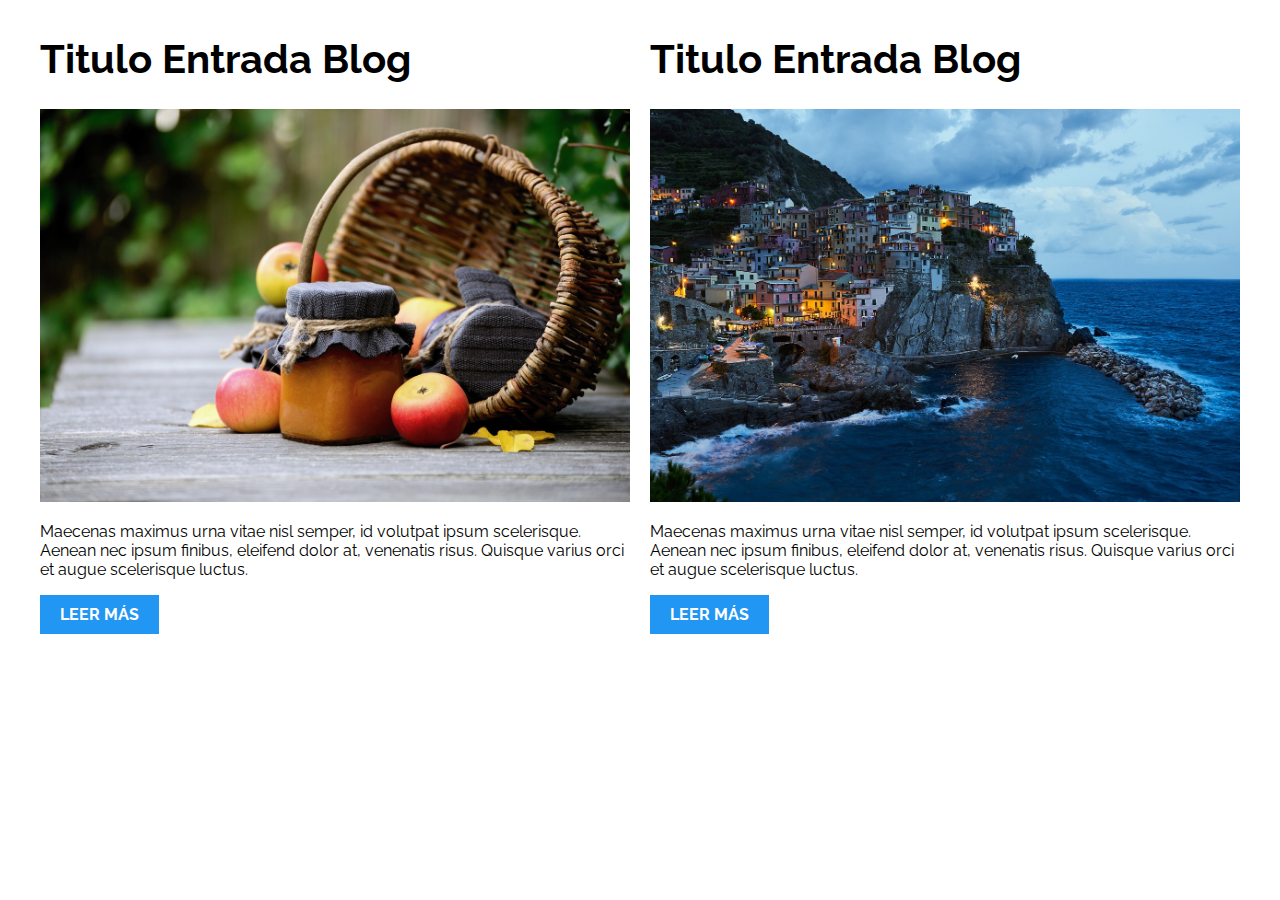
<file: PatronesRWD/01-2columnas_iguales_css_grid/index.html>
<!DOCTYPE html>
<html>

<head>
    <meta charset="utf-8">
    <title>Patrones Responsive Web Design - 2 Columnas</title>
    <link rel="stylesheet" href="https://necolas.github.io/normalize.css/8.0.1/normalize.css">
    <link href="https://fonts.googleapis.com/css?family=Raleway:400,700,900" rel="stylesheet">
    <link rel="stylesheet" href="css/styles.css">
    <meta name="viewport" content="width=device-width, initial-scale=1">
</head>

<body>

    <div class="contenedor dos-columnas"> 
        <article class="entrada-blog">
            <h1>Titulo Entrada Blog</h1>
            <img src="img/imagen1.jpg">
            <p>Maecenas maximus urna vitae nisl semper, id volutpat ipsum scelerisque. Aenean nec ipsum finibus, eleifend dolor at, venenatis risus. Quisque varius orci et augue scelerisque luctus.</p>
            <a href="#">Leer más</a>
        </article>
        <article class="entrada-blog">
            <h1>Titulo Entrada Blog</h1>
            <img src="img/imagen2.jpg">
            <p>Maecenas maximus urna vitae nisl semper, id volutpat ipsum scelerisque. Aenean nec ipsum finibus, eleifend dolor at, venenatis risus. Quisque varius orci et augue scelerisque luctus.</p>
            <a href="#">Leer más</a>
        </article>
    </div>

</body>

</html>
</file>
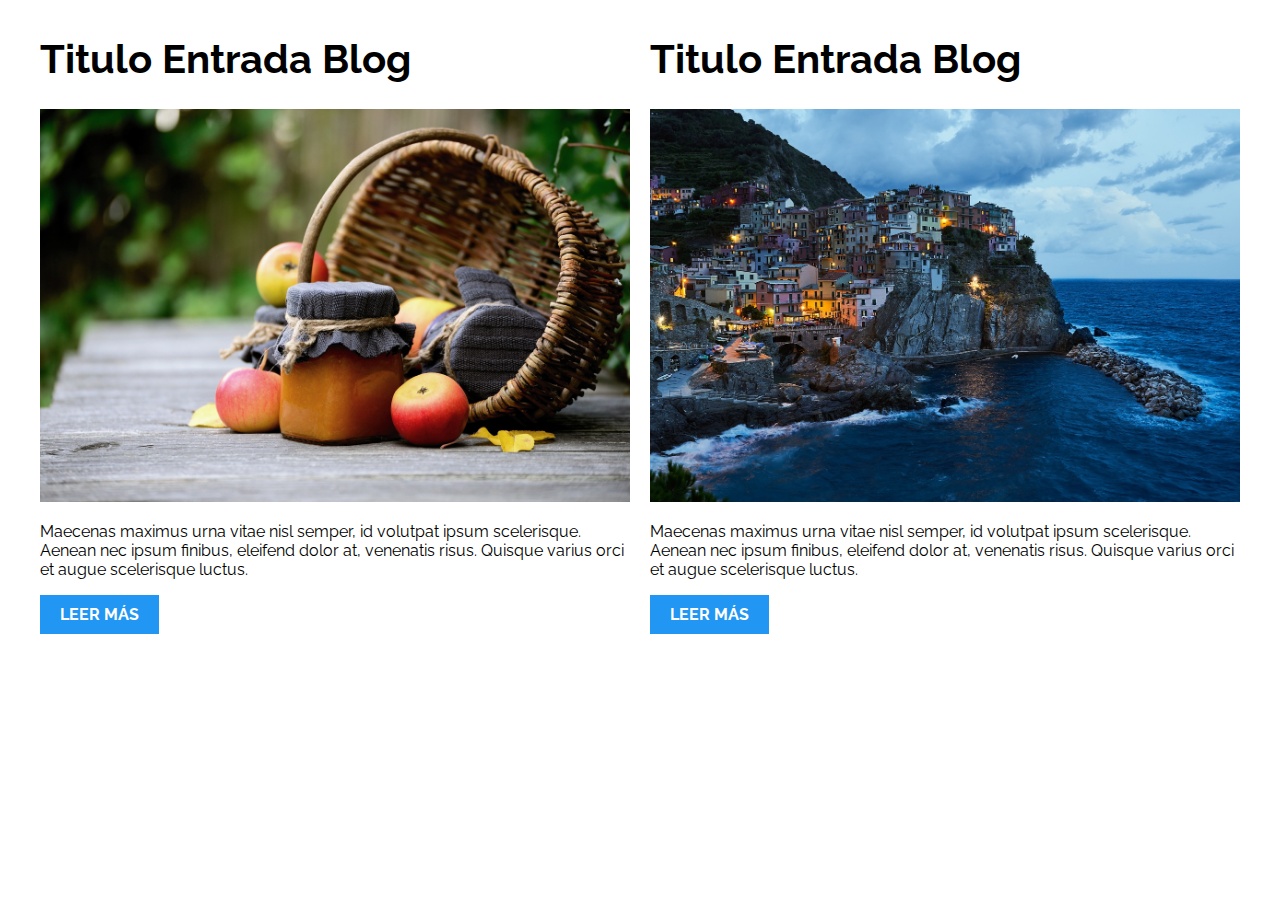
<file: PatronesRWD/02-2columnas_iguales_flexbox/index.html>
<!DOCTYPE html>
<html>

<head>
    <meta charset="utf-8">
    <title>Patrones Responsive Web Design - 2 Columnas</title>
    <link rel="stylesheet" href="https://necolas.github.io/normalize.css/8.0.1/normalize.css">
    <link href="https://fonts.googleapis.com/css?family=Raleway:400,700,900" rel="stylesheet">
    <link rel="stylesheet" href="css/styles.css">
    <meta name="viewport" content="width=device-width, initial-scale=1">
</head>

<body>
    <div class="contenedor dos-columnas">
        <article class="entrada-blog">
            <h1>Titulo Entrada Blog</h1>
            <img src="img/imagen1.jpg">
            <p>Maecenas maximus urna vitae nisl semper, id volutpat ipsum scelerisque. Aenean nec ipsum finibus, eleifend dolor at, venenatis risus. Quisque varius orci et augue scelerisque luctus.</p>
            <a href="#">Leer más</a>
        </article>
        <article class="entrada-blog">
            <h1>Titulo Entrada Blog</h1>
            <img src="img/imagen2.jpg">
            <p>Maecenas maximus urna vitae nisl semper, id volutpat ipsum scelerisque. Aenean nec ipsum finibus, eleifend dolor at, venenatis risus. Quisque varius orci et augue scelerisque luctus.</p>
            <a href="#">Leer más</a>
        </article>
    </div>

</body>

</html>
</file>
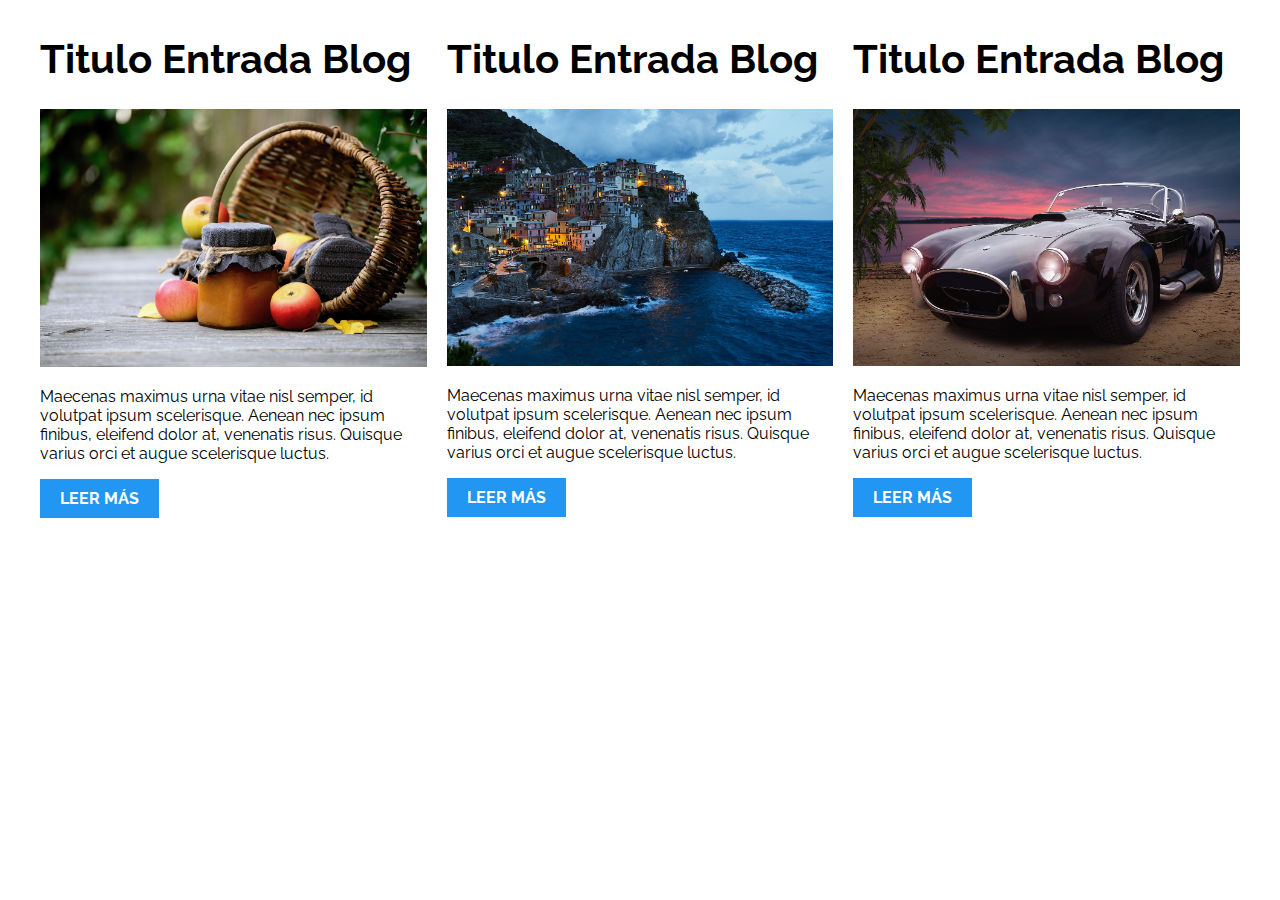
<file: PatronesRWD/03-3columnas_iguales_css_grid/index.html>
<!DOCTYPE html>
<html>

<head>
    <meta charset="utf-8">
    <title>Patrones Responsive Web Design - 3 Columnas Iguales</title>
    <link rel="stylesheet" href="https://necolas.github.io/normalize.css/8.0.1/normalize.css">
    <link href="https://fonts.googleapis.com/css?family=Raleway:400,700,900" rel="stylesheet">
    <link rel="stylesheet" href="css/styles.css">
    <meta name="viewport" content="width=device-width, initial-scale=1">
</head>

<body>

    <div class="contenedor tres-columnas">
        <article class="entrada-blog">
            <h1>Titulo Entrada Blog</h1>
            <img src="img/imagen1.jpg">
            <p>Maecenas maximus urna vitae nisl semper, id volutpat ipsum scelerisque. Aenean nec ipsum finibus, eleifend dolor at, venenatis risus. Quisque varius orci et augue scelerisque luctus.</p>
            <a href="#">Leer más</a>
        </article>

        <article class="entrada-blog">
            <h1>Titulo Entrada Blog</h1>
            <img src="img/imagen2.jpg">

            <p>Maecenas maximus urna vitae nisl semper, id volutpat ipsum scelerisque. Aenean nec ipsum finibus, eleifend dolor at, venenatis risus. Quisque varius orci et augue scelerisque luctus.</p>
            <a href="#">Leer más</a>
        </article>

        <article class="entrada-blog">
            <h1>Titulo Entrada Blog</h1>
            <img src="img/imagen3.jpg">

            <p>Maecenas maximus urna vitae nisl semper, id volutpat ipsum scelerisque. Aenean nec ipsum finibus, eleifend dolor at, venenatis risus. Quisque varius orci et augue scelerisque luctus.</p>
            <a href="#">Leer más</a>
        </article>
    </div>

</body>

</html>
</file>
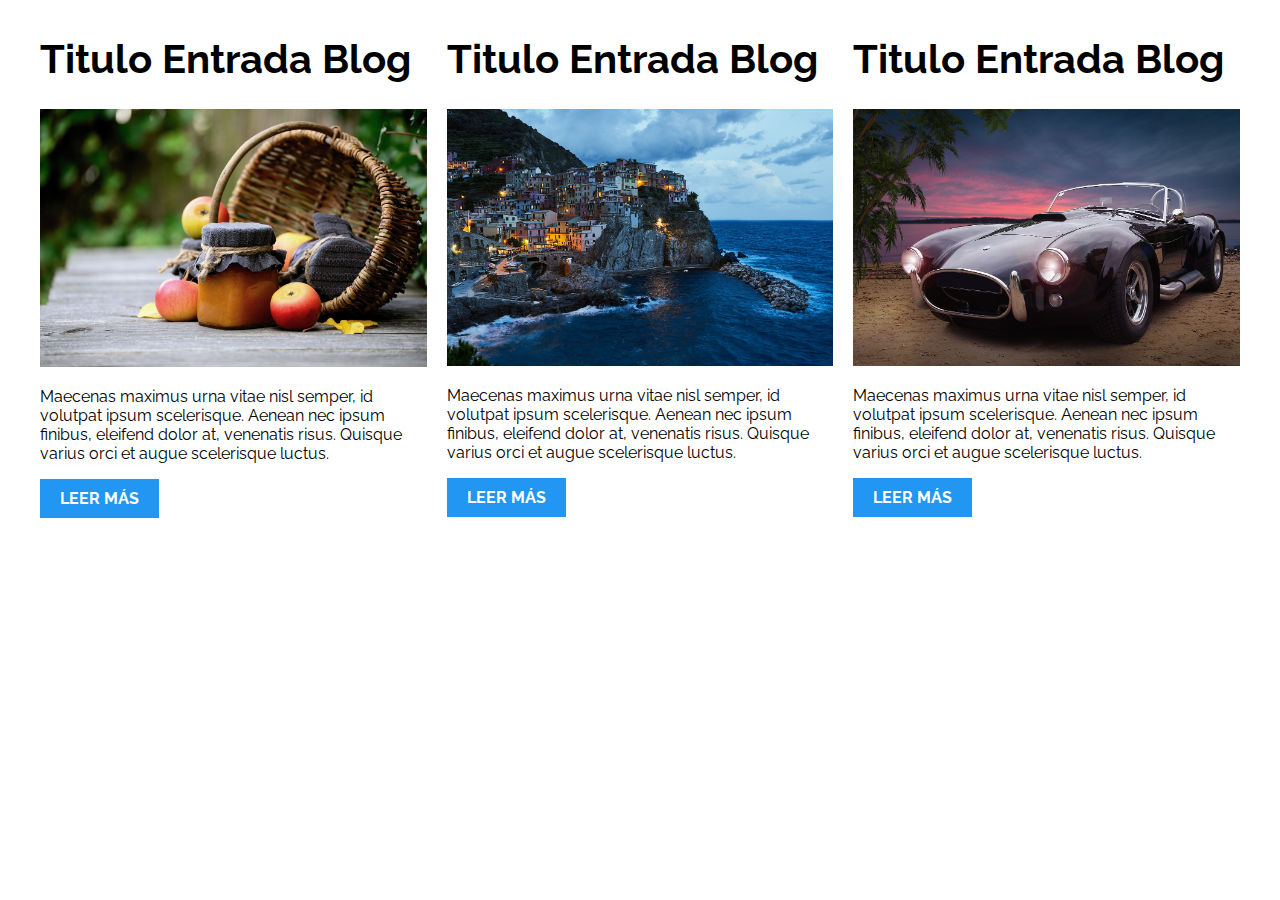
<file: PatronesRWD/04-3columnas_iguales_flexbox/index.html>
<!DOCTYPE html>
<html>

<head>
    <meta charset="utf-8">
    <title>Patrones Responsive Web Design - 3 Columnas Iguales</title>
    <link rel="stylesheet" href="https://necolas.github.io/normalize.css/8.0.1/normalize.css">
    <link href="https://fonts.googleapis.com/css?family=Raleway:400,700,900" rel="stylesheet">
    <link rel="stylesheet" href="css/styles.css">
    <meta name="viewport" content="width=device-width, initial-scale=1">
</head>

<body>

    <div class="contenedor tres-columnas">
        <article class="entrada-blog">
            <h1>Titulo Entrada Blog</h1>
            <img src="img/imagen1.jpg">
            <p>Maecenas maximus urna vitae nisl semper, id volutpat ipsum scelerisque. Aenean nec ipsum finibus, eleifend dolor at, venenatis risus. Quisque varius orci et augue scelerisque luctus.</p>
            <a href="#">Leer más</a>
        </article>

        <article class="entrada-blog">
            <h1>Titulo Entrada Blog</h1>
            <img src="img/imagen2.jpg">

            <p>Maecenas maximus urna vitae nisl semper, id volutpat ipsum scelerisque. Aenean nec ipsum finibus, eleifend dolor at, venenatis risus. Quisque varius orci et augue scelerisque luctus.</p>
            <a href="#">Leer más</a>
        </article>

        <article class="entrada-blog">
            <h1>Titulo Entrada Blog</h1>
            <img src="img/imagen3.jpg">

            <p>Maecenas maximus urna vitae nisl semper, id volutpat ipsum scelerisque. Aenean nec ipsum finibus, eleifend dolor at, venenatis risus. Quisque varius orci et augue scelerisque luctus.</p>
            <a href="#">Leer más</a>
        </article>
    </div>
</body>

</html>
</file>
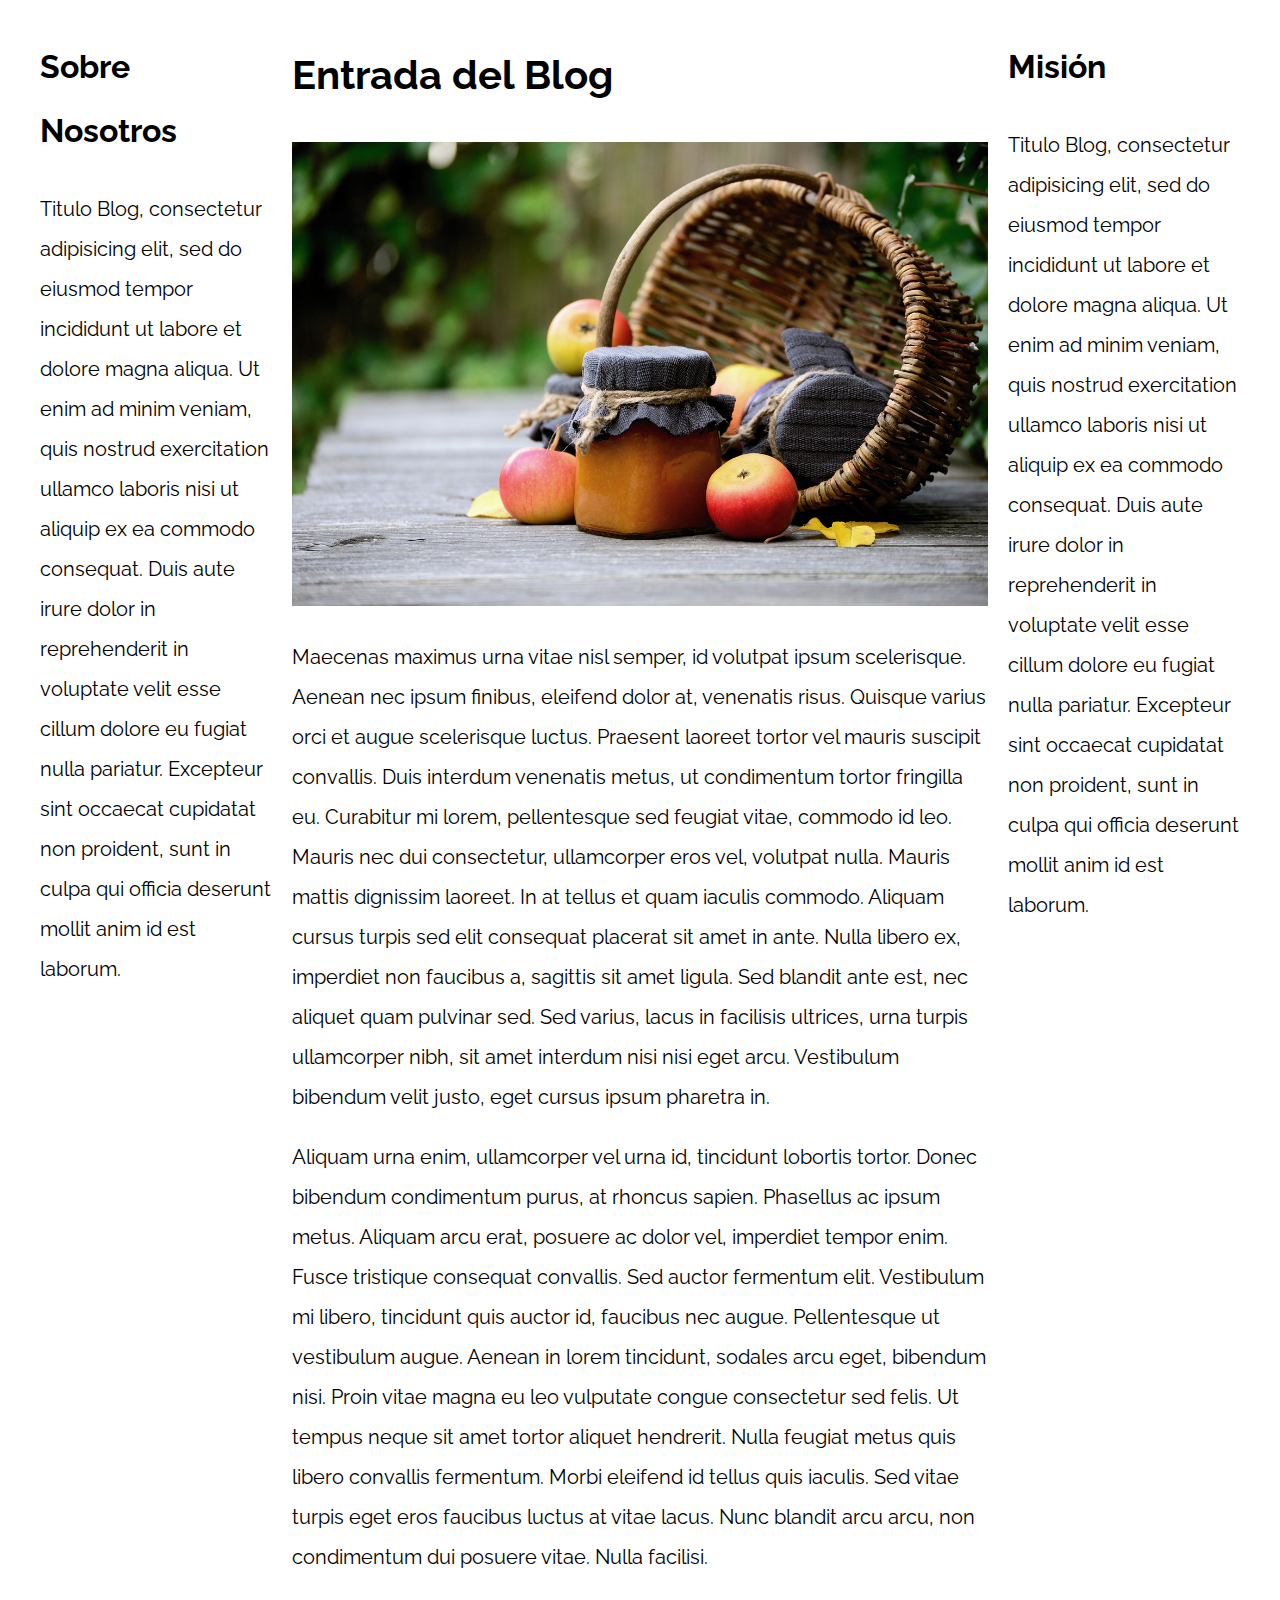
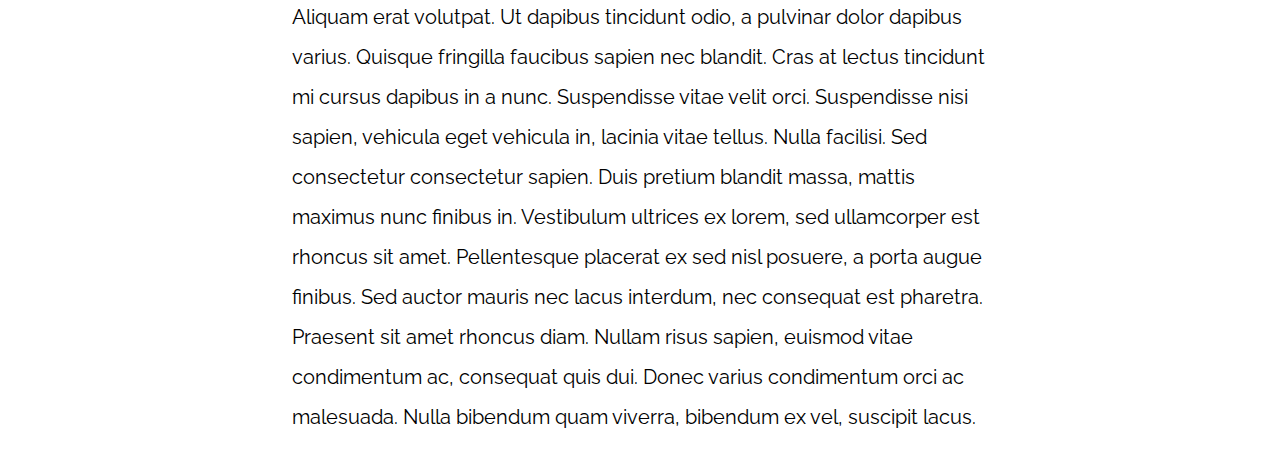
<file: PatronesRWD/05-3columnas_css_grid/index.html>
<!DOCTYPE html>
<html>

<head>
    <meta charset="utf-8">
    <title>Patrones Responsive Web Design</title>
    <link rel="stylesheet" href="https://necolas.github.io/normalize.css/8.0.1/normalize.css">
    <link href="https://fonts.googleapis.com/css?family=Raleway:400,700,900" rel="stylesheet">
    <link rel="stylesheet" href="css/styles.css">
    <meta name="viewport" content="width=device-width, initial-scale=1">
</head>

<body>

    <div class="contenedor contenedor-grid">
        <main class="contenido-principal">
            <article>
                <h1>Entrada del Blog</h1>
                <img src="img/imagen1.jpg">

                <p>Maecenas maximus urna vitae nisl semper, id volutpat ipsum scelerisque. Aenean nec ipsum finibus, eleifend dolor at, venenatis risus. Quisque varius orci et augue scelerisque luctus. Praesent laoreet tortor vel mauris suscipit convallis.
                    Duis interdum venenatis metus, ut condimentum tortor fringilla eu. Curabitur mi lorem, pellentesque sed feugiat vitae, commodo id leo. Mauris nec dui consectetur, ullamcorper eros vel, volutpat nulla. Mauris mattis dignissim laoreet.
                    In at tellus et quam iaculis commodo. Aliquam cursus turpis sed elit consequat placerat sit amet in ante. Nulla libero ex, imperdiet non faucibus a, sagittis sit amet ligula. Sed blandit ante est, nec aliquet quam pulvinar sed. Sed
                    varius, lacus in facilisis ultrices, urna turpis ullamcorper nibh, sit amet interdum nisi nisi eget arcu. Vestibulum bibendum velit justo, eget cursus ipsum pharetra in.</p>

                <p>Aliquam urna enim, ullamcorper vel urna id, tincidunt lobortis tortor. Donec bibendum condimentum purus, at rhoncus sapien. Phasellus ac ipsum metus. Aliquam arcu erat, posuere ac dolor vel, imperdiet tempor enim. Fusce tristique consequat
                    convallis. Sed auctor fermentum elit. Vestibulum mi libero, tincidunt quis auctor id, faucibus nec augue. Pellentesque ut vestibulum augue. Aenean in lorem tincidunt, sodales arcu eget, bibendum nisi. Proin vitae magna eu leo vulputate
                    congue consectetur sed felis. Ut tempus neque sit amet tortor aliquet hendrerit. Nulla feugiat metus quis libero convallis fermentum. Morbi eleifend id tellus quis iaculis. Sed vitae turpis eget eros faucibus luctus at vitae lacus.
                    Nunc blandit arcu arcu, non condimentum dui posuere vitae. Nulla facilisi.</p>

                <p>Aliquam erat volutpat. Ut dapibus tincidunt odio, a pulvinar dolor dapibus varius. Quisque fringilla faucibus sapien nec blandit. Cras at lectus tincidunt mi cursus dapibus in a nunc. Suspendisse vitae velit orci. Suspendisse nisi sapien,
                    vehicula eget vehicula in, lacinia vitae tellus. Nulla facilisi. Sed consectetur consectetur sapien. Duis pretium blandit massa, mattis maximus nunc finibus in. Vestibulum ultrices ex lorem, sed ullamcorper est rhoncus sit amet. Pellentesque
                    placerat ex sed nisl posuere, a porta augue finibus. Sed auctor mauris nec lacus interdum, nec consequat est pharetra. Praesent sit amet rhoncus diam. Nullam risus sapien, euismod vitae condimentum ac, consequat quis dui. Donec varius
                    condimentum orci ac malesuada. Nulla bibendum quam viverra, bibendum ex vel, suscipit lacus.</p>

            </article>
        </main>

        <aside class="sidebar-1">
            <h2>Sobre Nosotros</h2>
            <p>Titulo Blog, consectetur adipisicing elit, sed do eiusmod tempor incididunt ut labore et dolore magna aliqua. Ut enim ad minim veniam, quis nostrud exercitation ullamco laboris nisi ut aliquip ex ea commodo consequat. Duis aute irure dolor
                in reprehenderit in voluptate velit esse cillum dolore eu fugiat nulla pariatur. Excepteur sint occaecat cupidatat non proident, sunt in culpa qui officia deserunt mollit anim id est laborum.</p>
        </aside>
        <aside class="sidebar-2">
            <h2>Misión</h2>
            <p>Titulo Blog, consectetur adipisicing elit, sed do eiusmod tempor incididunt ut labore et dolore magna aliqua. Ut enim ad minim veniam, quis nostrud exercitation ullamco laboris nisi ut aliquip ex ea commodo consequat. Duis aute irure dolor
                in reprehenderit in voluptate velit esse cillum dolore eu fugiat nulla pariatur. Excepteur sint occaecat cupidatat non proident, sunt in culpa qui officia deserunt mollit anim id est laborum.</p>
        </aside>
    </div>

</body>

</html>
</file>
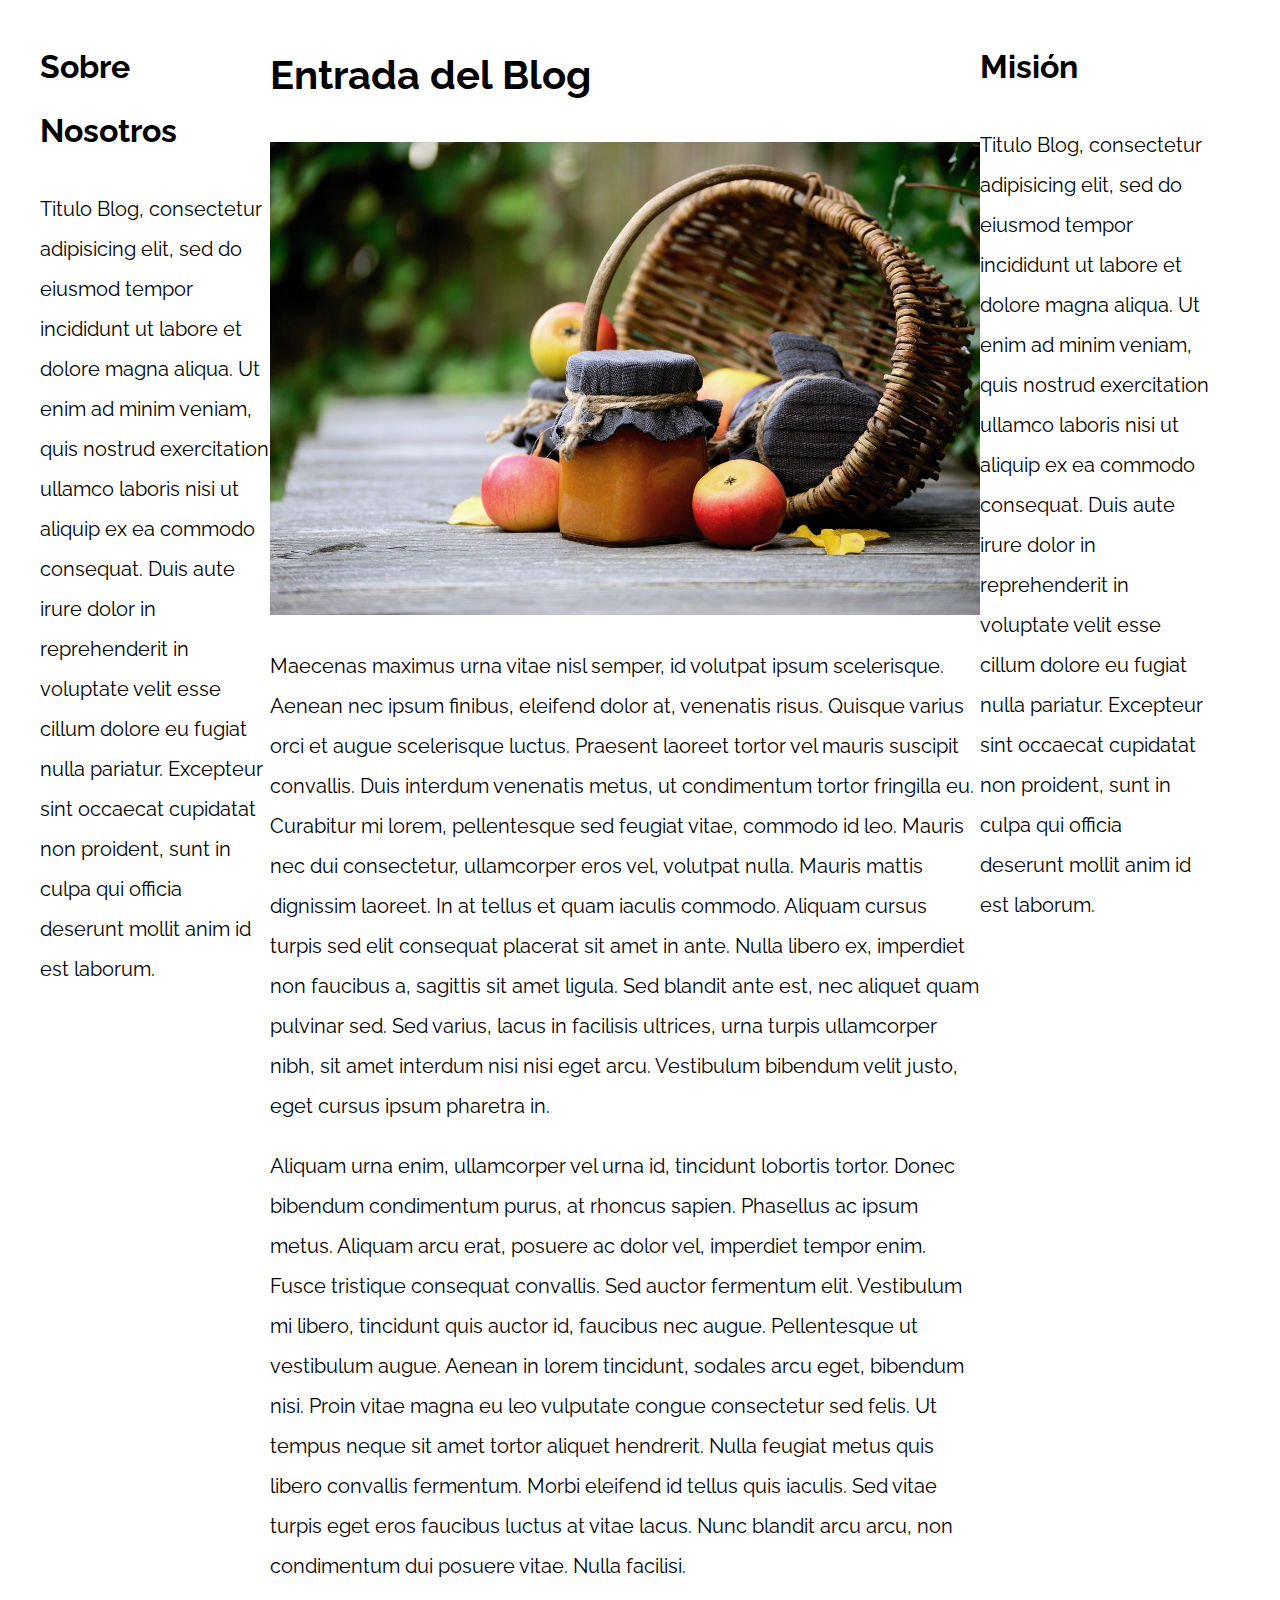
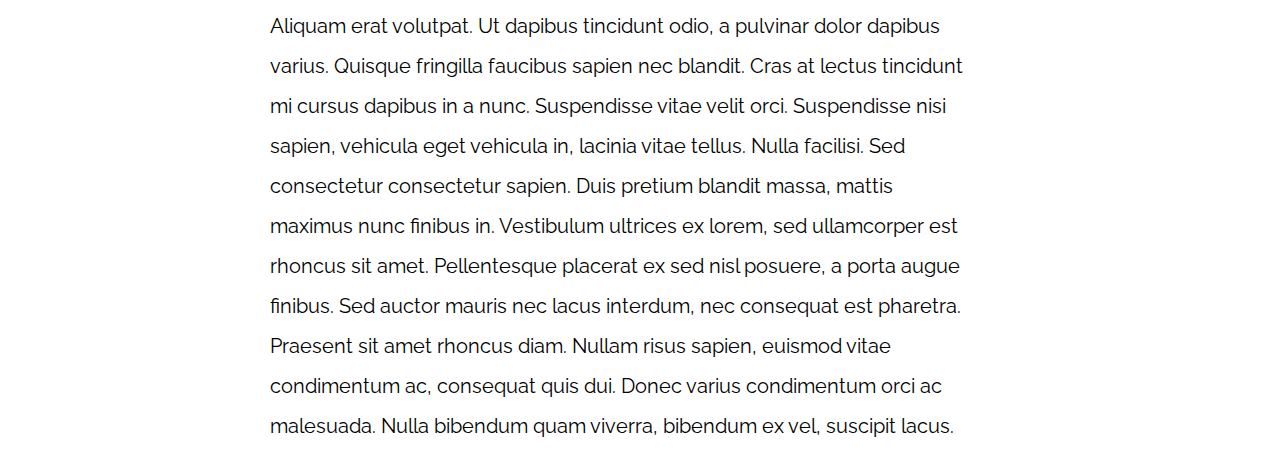
<file: PatronesRWD/06-3columnas_flexbox/index.html>
<!DOCTYPE html>
<html>

<head>
    <meta charset="utf-8">
    <title>Patrones Responsive Web Design</title>
    <link rel="stylesheet" href="https://necolas.github.io/normalize.css/8.0.1/normalize.css">
    <link href="https://fonts.googleapis.com/css?family=Raleway:400,700,900" rel="stylesheet">
    <link rel="stylesheet" href="css/styles.css">
    <meta name="viewport" content="width=device-width, initial-scale=1">
</head>

<body>

    <div class="contenedor contenedor-flex">
        <main class="contenido-principal">
            <article>
                <h1>Entrada del Blog</h1>
                <img src="img/imagen1.jpg">

                <p>Maecenas maximus urna vitae nisl semper, id volutpat ipsum scelerisque. Aenean nec ipsum finibus, eleifend dolor at, venenatis risus. Quisque varius orci et augue scelerisque luctus. Praesent laoreet tortor vel mauris suscipit convallis.
                    Duis interdum venenatis metus, ut condimentum tortor fringilla eu. Curabitur mi lorem, pellentesque sed feugiat vitae, commodo id leo. Mauris nec dui consectetur, ullamcorper eros vel, volutpat nulla. Mauris mattis dignissim laoreet.
                    In at tellus et quam iaculis commodo. Aliquam cursus turpis sed elit consequat placerat sit amet in ante. Nulla libero ex, imperdiet non faucibus a, sagittis sit amet ligula. Sed blandit ante est, nec aliquet quam pulvinar sed. Sed
                    varius, lacus in facilisis ultrices, urna turpis ullamcorper nibh, sit amet interdum nisi nisi eget arcu. Vestibulum bibendum velit justo, eget cursus ipsum pharetra in.</p>

                <p>Aliquam urna enim, ullamcorper vel urna id, tincidunt lobortis tortor. Donec bibendum condimentum purus, at rhoncus sapien. Phasellus ac ipsum metus. Aliquam arcu erat, posuere ac dolor vel, imperdiet tempor enim. Fusce tristique consequat
                    convallis. Sed auctor fermentum elit. Vestibulum mi libero, tincidunt quis auctor id, faucibus nec augue. Pellentesque ut vestibulum augue. Aenean in lorem tincidunt, sodales arcu eget, bibendum nisi. Proin vitae magna eu leo vulputate
                    congue consectetur sed felis. Ut tempus neque sit amet tortor aliquet hendrerit. Nulla feugiat metus quis libero convallis fermentum. Morbi eleifend id tellus quis iaculis. Sed vitae turpis eget eros faucibus luctus at vitae lacus.
                    Nunc blandit arcu arcu, non condimentum dui posuere vitae. Nulla facilisi.</p>

                <p>Aliquam erat volutpat. Ut dapibus tincidunt odio, a pulvinar dolor dapibus varius. Quisque fringilla faucibus sapien nec blandit. Cras at lectus tincidunt mi cursus dapibus in a nunc. Suspendisse vitae velit orci. Suspendisse nisi sapien,
                    vehicula eget vehicula in, lacinia vitae tellus. Nulla facilisi. Sed consectetur consectetur sapien. Duis pretium blandit massa, mattis maximus nunc finibus in. Vestibulum ultrices ex lorem, sed ullamcorper est rhoncus sit amet. Pellentesque
                    placerat ex sed nisl posuere, a porta augue finibus. Sed auctor mauris nec lacus interdum, nec consequat est pharetra. Praesent sit amet rhoncus diam. Nullam risus sapien, euismod vitae condimentum ac, consequat quis dui. Donec varius
                    condimentum orci ac malesuada. Nulla bibendum quam viverra, bibendum ex vel, suscipit lacus.</p>

            </article>
        </main>

        <aside class="sidebar-1 sidebar" >
            <h2>Sobre Nosotros</h2>
            <p>Titulo Blog, consectetur adipisicing elit, sed do eiusmod tempor incididunt ut labore et dolore magna aliqua. Ut enim ad minim veniam, quis nostrud exercitation ullamco laboris nisi ut aliquip ex ea commodo consequat. Duis aute irure dolor
                in reprehenderit in voluptate velit esse cillum dolore eu fugiat nulla pariatur. Excepteur sint occaecat cupidatat non proident, sunt in culpa qui officia deserunt mollit anim id est laborum.</p>
        </aside>
        <aside class="sidebar-2 sidebar" >
            <h2>Misión</h2>
            <p>Titulo Blog, consectetur adipisicing elit, sed do eiusmod tempor incididunt ut labore et dolore magna aliqua. Ut enim ad minim veniam, quis nostrud exercitation ullamco laboris nisi ut aliquip ex ea commodo consequat. Duis aute irure dolor
                in reprehenderit in voluptate velit esse cillum dolore eu fugiat nulla pariatur. Excepteur sint occaecat cupidatat non proident, sunt in culpa qui officia deserunt mollit anim id est laborum.</p>
        </aside>
    </div>

</body>

</html>
</file>
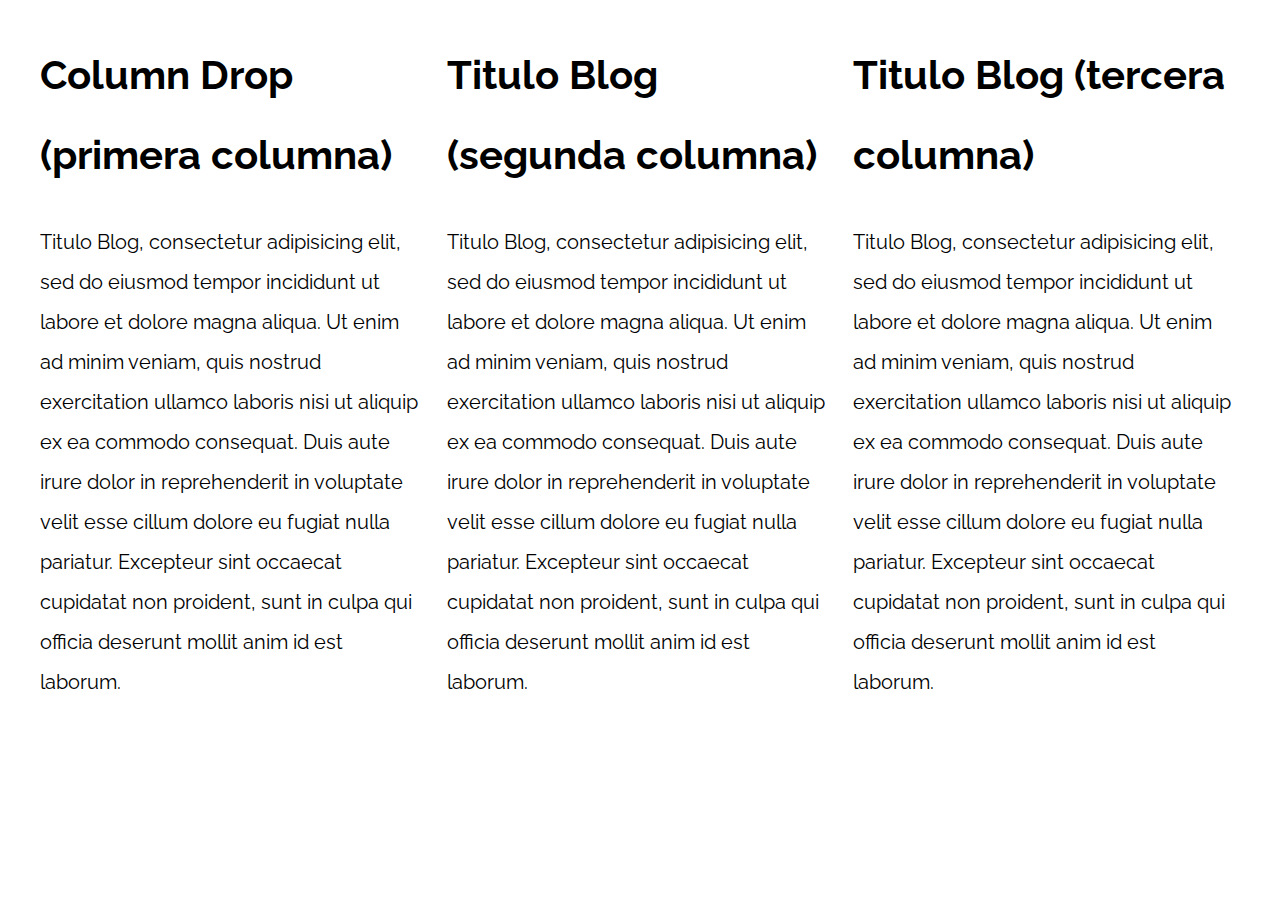
<file: PatronesRWD/07-column_drop_css_grid/index.html>
<!DOCTYPE html>
<html>

<head>
    <meta charset="utf-8">
    <title>Patrones Responsive Web Design</title>
    <link rel="stylesheet" href="https://necolas.github.io/normalize.css/8.0.1/normalize.css">
    <link href="https://fonts.googleapis.com/css?family=Raleway:400,700,900" rel="stylesheet">
    <link rel="stylesheet" href="css/styles.css">
    <meta name="viewport" content="width=device-width, initial-scale=1">
</head>

<body>

    <div class="contenedor column-drop-css">
        <main>
            <h1>Column Drop (primera columna)</h1>
            <p>
                Titulo Blog, consectetur adipisicing elit, sed do eiusmod tempor incididunt ut labore et dolore magna aliqua. Ut enim ad minim veniam, quis nostrud exercitation ullamco laboris nisi ut aliquip ex ea commodo consequat. Duis aute irure dolor in reprehenderit
                in voluptate velit esse cillum dolore eu fugiat nulla pariatur. Excepteur sint occaecat cupidatat non proident, sunt in culpa qui officia deserunt mollit anim id est laborum.
            </p>
        </main>

        <aside class="primera">
            <h1>Titulo Blog (segunda columna)</h1>
            <p>
                Titulo Blog, consectetur adipisicing elit, sed do eiusmod tempor incididunt ut labore et dolore magna aliqua. Ut enim ad minim veniam, quis nostrud exercitation ullamco laboris nisi ut aliquip ex ea commodo consequat. Duis aute irure dolor in reprehenderit
                in voluptate velit esse cillum dolore eu fugiat nulla pariatur. Excepteur sint occaecat cupidatat non proident, sunt in culpa qui officia deserunt mollit anim id est laborum.
            </p>
        </aside>

        <aside class="segunda">
            <h1>Titulo Blog (tercera columna)</h1>
            <p>
                Titulo Blog, consectetur adipisicing elit, sed do eiusmod tempor incididunt ut labore et dolore magna aliqua. Ut enim ad minim veniam, quis nostrud exercitation ullamco laboris nisi ut aliquip ex ea commodo consequat. Duis aute irure dolor in reprehenderit
                in voluptate velit esse cillum dolore eu fugiat nulla pariatur. Excepteur sint occaecat cupidatat non proident, sunt in culpa qui officia deserunt mollit anim id est laborum.
            </p>
        </aside>
    </div>

</body>

</html>
</file>
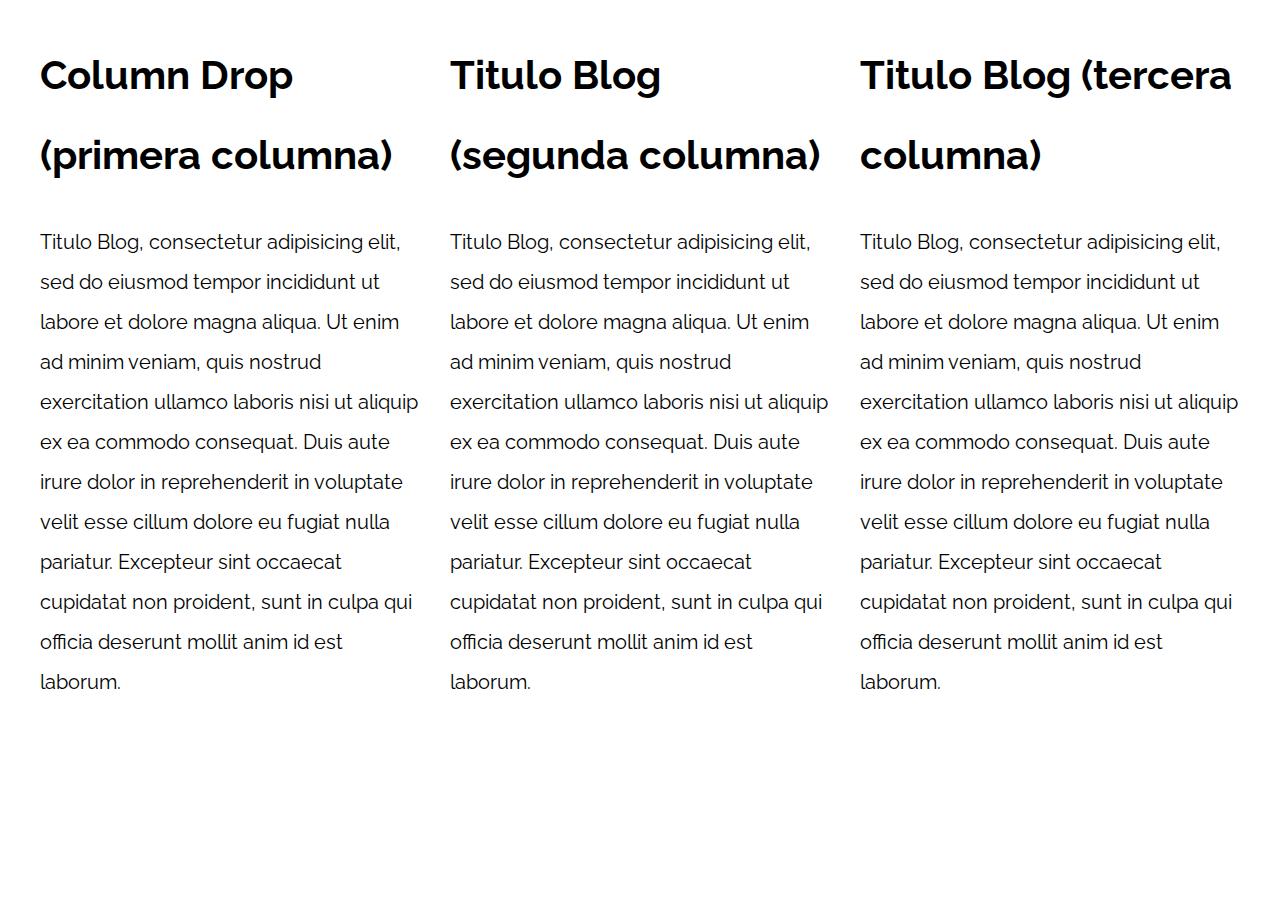
<file: PatronesRWD/08-column_drop_flexbox/index.html>
<!DOCTYPE html>
<html>

<head>
    <meta charset="utf-8">
    <title>Patrones Responsive Web Design</title>
    <link rel="stylesheet" href="https://necolas.github.io/normalize.css/8.0.1/normalize.css">
    <link href="https://fonts.googleapis.com/css?family=Raleway:400,700,900" rel="stylesheet">
    <link rel="stylesheet" href="css/styles.css">
    <meta name="viewport" content="width=device-width, initial-scale=1">
</head>

<body>

    <div class="contenedor column-drop-flex">
        <main class="contenido-principal">
            <h1>Column Drop (primera columna)</h1>
            <p>
                Titulo Blog, consectetur adipisicing elit, sed do eiusmod tempor incididunt ut labore et dolore magna aliqua. Ut enim ad minim veniam, quis nostrud exercitation ullamco laboris nisi ut aliquip ex ea commodo consequat. Duis aute irure dolor in reprehenderit
                in voluptate velit esse cillum dolore eu fugiat nulla pariatur. Excepteur sint occaecat cupidatat non proident, sunt in culpa qui officia deserunt mollit anim id est laborum.
            </p>
        </main>

        <aside class="primera">
            <h1>Titulo Blog (segunda columna)</h1>
            <p>
                Titulo Blog, consectetur adipisicing elit, sed do eiusmod tempor incididunt ut labore et dolore magna aliqua. Ut enim ad minim veniam, quis nostrud exercitation ullamco laboris nisi ut aliquip ex ea commodo consequat. Duis aute irure dolor in reprehenderit
                in voluptate velit esse cillum dolore eu fugiat nulla pariatur. Excepteur sint occaecat cupidatat non proident, sunt in culpa qui officia deserunt mollit anim id est laborum.
            </p>
        </aside>

        <aside class="segunda">
            <h1>Titulo Blog (tercera columna)</h1>
            <p>
                Titulo Blog, consectetur adipisicing elit, sed do eiusmod tempor incididunt ut labore et dolore magna aliqua. Ut enim ad minim veniam, quis nostrud exercitation ullamco laboris nisi ut aliquip ex ea commodo consequat. Duis aute irure dolor in reprehenderit
                in voluptate velit esse cillum dolore eu fugiat nulla pariatur. Excepteur sint occaecat cupidatat non proident, sunt in culpa qui officia deserunt mollit anim id est laborum.
            </p>
        </aside>
    </div>

</body>

</html>
</file>
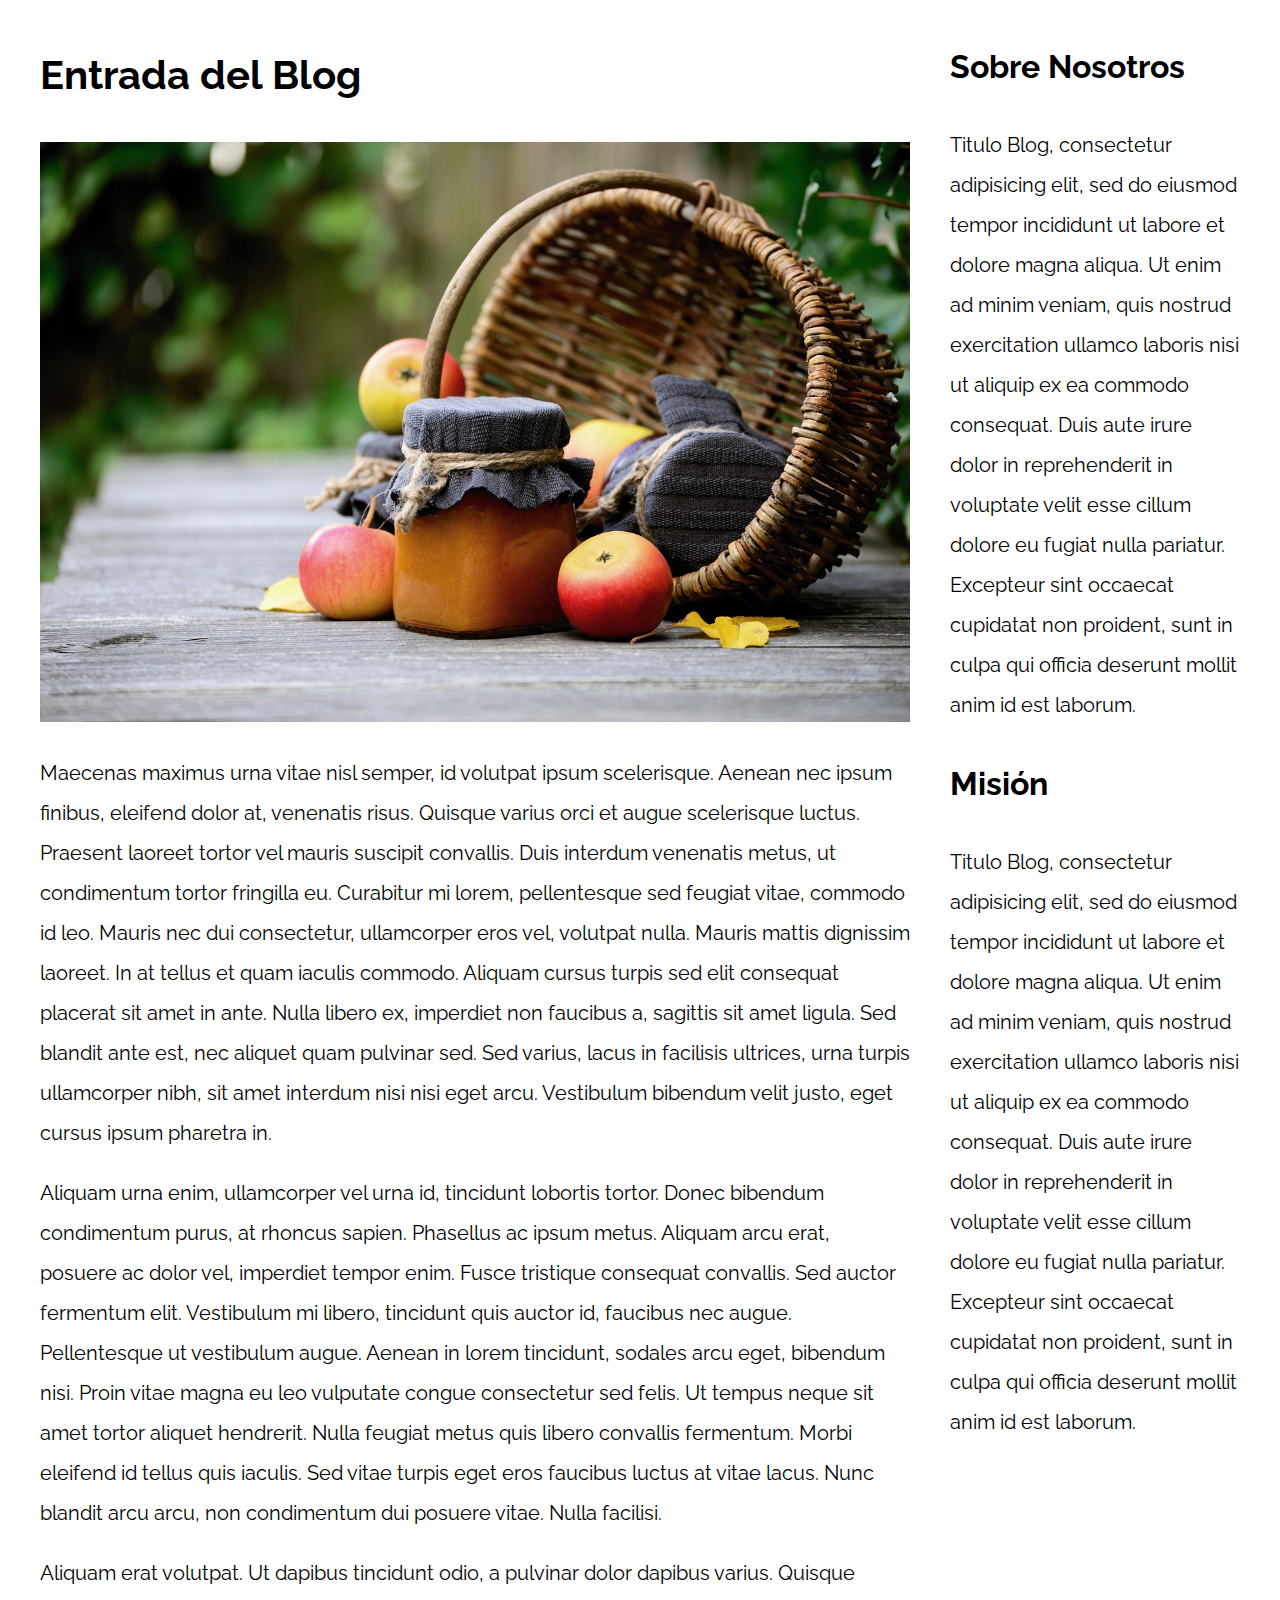
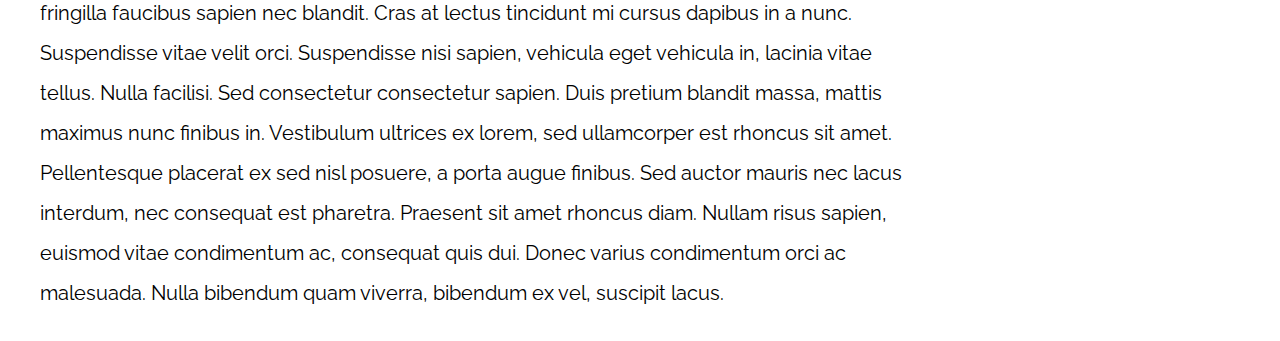
<file: PatronesRWD/09-con_sidebar_css_grid/index.html>
<!DOCTYPE html>
<html>

<head>
    <meta charset="utf-8">
    <title>Patrones Responsive Web Design</title>
    <link rel="stylesheet" href="https://necolas.github.io/normalize.css/8.0.1/normalize.css">
    <link href="https://fonts.googleapis.com/css?family=Raleway:400,700,900" rel="stylesheet">
    <link rel="stylesheet" href="css/styles.css">
    <meta name="viewport" content="width=device-width, initial-scale=1">
</head>

<body>

    <div class="contenedor con-sidebar">
        <article>
            <h1>Entrada del Blog</h1>
            <img src="img/imagen1.jpg">

            <p>Maecenas maximus urna vitae nisl semper, id volutpat ipsum scelerisque. Aenean nec ipsum finibus, eleifend dolor at, venenatis risus. Quisque varius orci et augue scelerisque luctus. Praesent laoreet tortor vel mauris suscipit convallis. Duis
                interdum venenatis metus, ut condimentum tortor fringilla eu. Curabitur mi lorem, pellentesque sed feugiat vitae, commodo id leo. Mauris nec dui consectetur, ullamcorper eros vel, volutpat nulla. Mauris mattis dignissim laoreet. In at
                tellus et quam iaculis commodo. Aliquam cursus turpis sed elit consequat placerat sit amet in ante. Nulla libero ex, imperdiet non faucibus a, sagittis sit amet ligula. Sed blandit ante est, nec aliquet quam pulvinar sed. Sed varius, lacus
                in facilisis ultrices, urna turpis ullamcorper nibh, sit amet interdum nisi nisi eget arcu. Vestibulum bibendum velit justo, eget cursus ipsum pharetra in.</p>

            <p>Aliquam urna enim, ullamcorper vel urna id, tincidunt lobortis tortor. Donec bibendum condimentum purus, at rhoncus sapien. Phasellus ac ipsum metus. Aliquam arcu erat, posuere ac dolor vel, imperdiet tempor enim. Fusce tristique consequat
                convallis. Sed auctor fermentum elit. Vestibulum mi libero, tincidunt quis auctor id, faucibus nec augue. Pellentesque ut vestibulum augue. Aenean in lorem tincidunt, sodales arcu eget, bibendum nisi. Proin vitae magna eu leo vulputate
                congue consectetur sed felis. Ut tempus neque sit amet tortor aliquet hendrerit. Nulla feugiat metus quis libero convallis fermentum. Morbi eleifend id tellus quis iaculis. Sed vitae turpis eget eros faucibus luctus at vitae lacus. Nunc
                blandit arcu arcu, non condimentum dui posuere vitae. Nulla facilisi.</p>

            <p>Aliquam erat volutpat. Ut dapibus tincidunt odio, a pulvinar dolor dapibus varius. Quisque fringilla faucibus sapien nec blandit. Cras at lectus tincidunt mi cursus dapibus in a nunc. Suspendisse vitae velit orci. Suspendisse nisi sapien,
                vehicula eget vehicula in, lacinia vitae tellus. Nulla facilisi. Sed consectetur consectetur sapien. Duis pretium blandit massa, mattis maximus nunc finibus in. Vestibulum ultrices ex lorem, sed ullamcorper est rhoncus sit amet. Pellentesque
                placerat ex sed nisl posuere, a porta augue finibus. Sed auctor mauris nec lacus interdum, nec consequat est pharetra. Praesent sit amet rhoncus diam. Nullam risus sapien, euismod vitae condimentum ac, consequat quis dui. Donec varius
                condimentum orci ac malesuada. Nulla bibendum quam viverra, bibendum ex vel, suscipit lacus.</p>
        </article>
        <aside>
            <h2>Sobre Nosotros</h2>
            <p>Titulo Blog, consectetur adipisicing elit, sed do eiusmod tempor incididunt ut labore et dolore magna aliqua. Ut enim ad minim veniam, quis nostrud exercitation ullamco laboris nisi ut aliquip ex ea commodo consequat. Duis aute irure dolor
                in reprehenderit in voluptate velit esse cillum dolore eu fugiat nulla pariatur. Excepteur sint occaecat cupidatat non proident, sunt in culpa qui officia deserunt mollit anim id est laborum.</p>


            <h2>Misión</h2>
            <p>Titulo Blog, consectetur adipisicing elit, sed do eiusmod tempor incididunt ut labore et dolore magna aliqua. Ut enim ad minim veniam, quis nostrud exercitation ullamco laboris nisi ut aliquip ex ea commodo consequat. Duis aute irure dolor
                in reprehenderit in voluptate velit esse cillum dolore eu fugiat nulla pariatur. Excepteur sint occaecat cupidatat non proident, sunt in culpa qui officia deserunt mollit anim id est laborum.</p>
        </aside>
    </div>

</body>

</html>
</file>
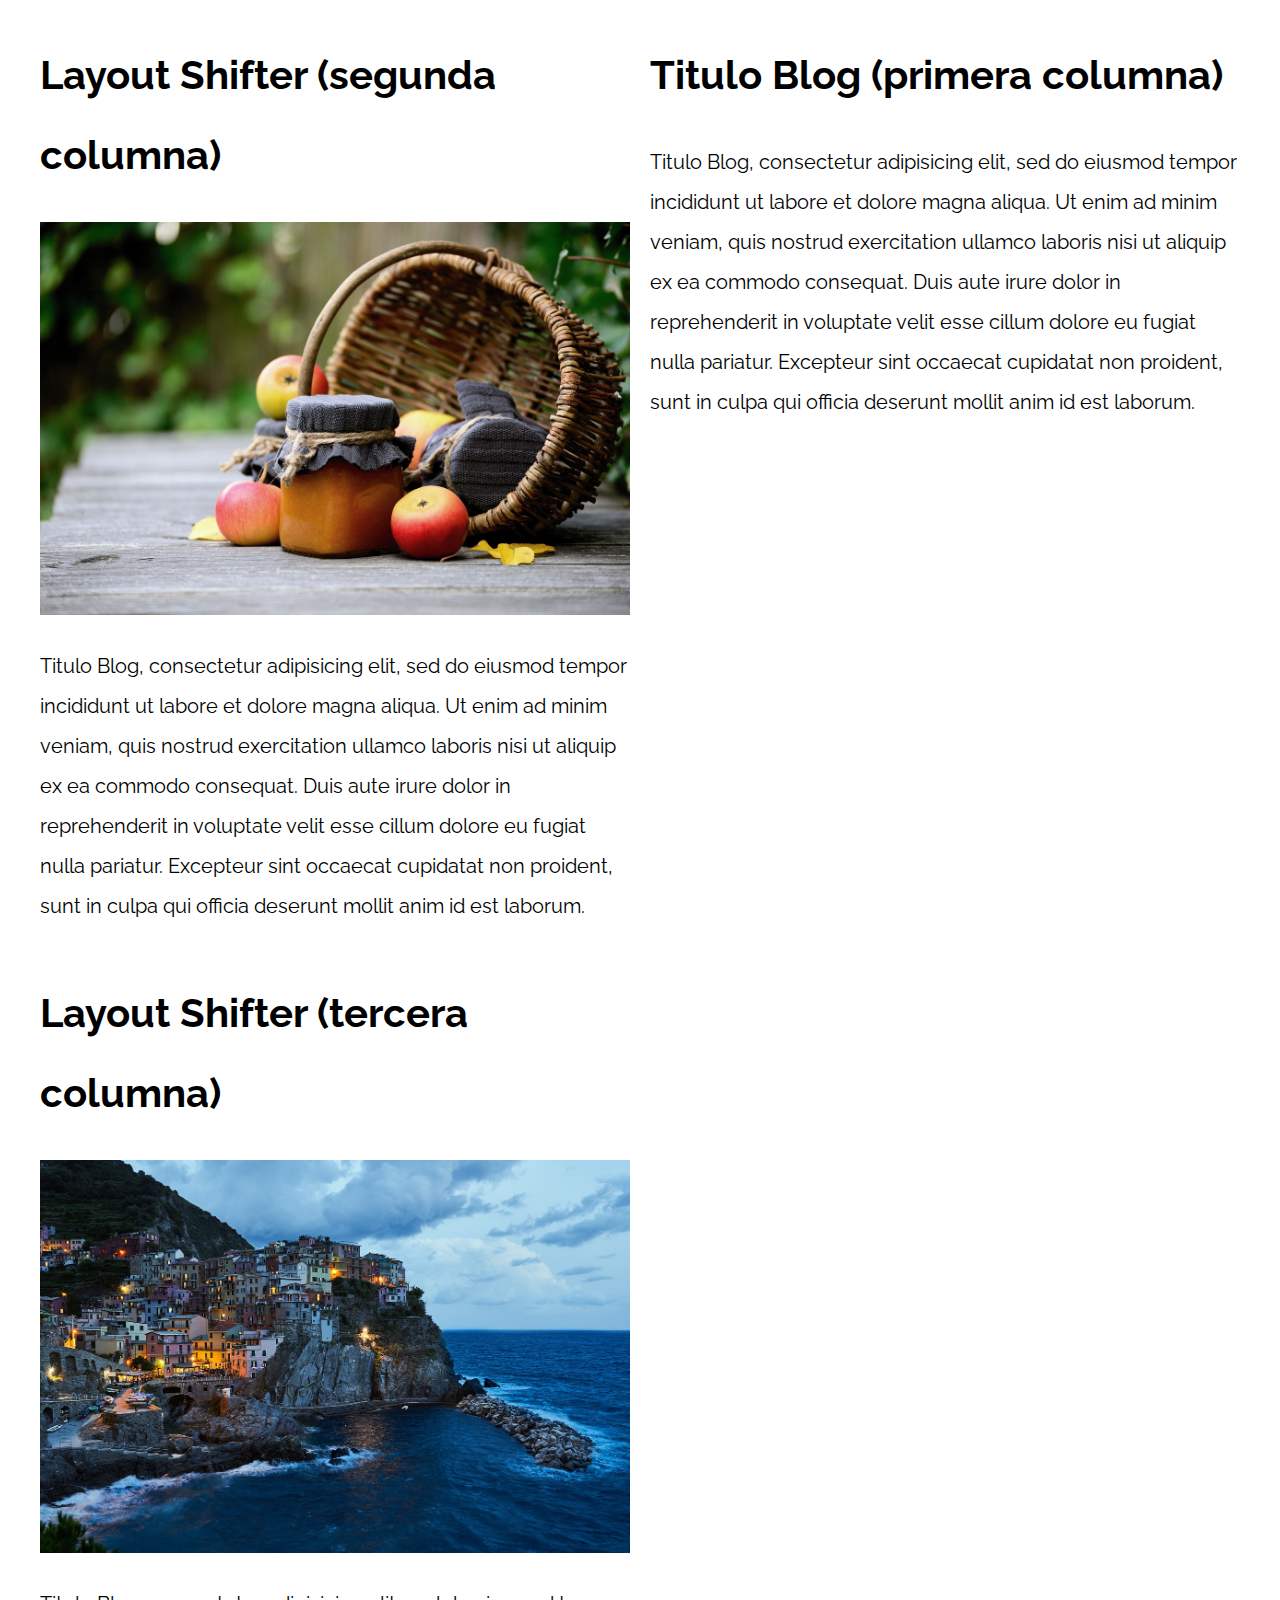
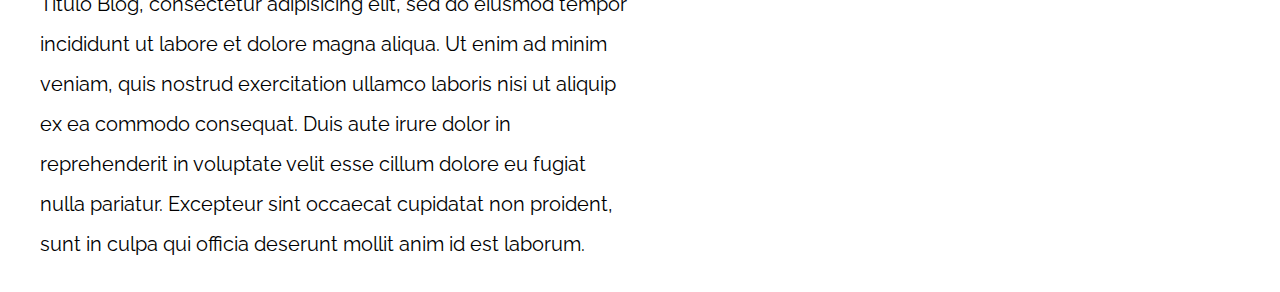
<file: PatronesRWD/11-layout_shifter_css_grid/index.html>
<!DOCTYPE html>
<html>

<head>
    <meta charset="utf-8">
    <title>Patrones Responsive Web Design</title>
    <link rel="stylesheet" href="https://necolas.github.io/normalize.css/8.0.1/normalize.css">
    <link href="https://fonts.googleapis.com/css?family=Raleway:400,700,900" rel="stylesheet">
    <link rel="stylesheet" href="css/styles.css">
    <meta name="viewport" content="width=device-width, initial-scale=1">
</head>

<body>

    <div class="contenedor layout-shifter">
        <aside class="sidebar">
            <h1>Titulo Blog (primera columna)</h1>
            <p>
                Titulo Blog, consectetur adipisicing elit, sed do eiusmod tempor incididunt ut labore et dolore magna aliqua. Ut enim ad minim veniam, quis nostrud exercitation ullamco laboris nisi ut aliquip ex ea commodo consequat. Duis aute irure dolor in reprehenderit
                in voluptate velit esse cillum dolore eu fugiat nulla pariatur. Excepteur sint occaecat cupidatat non proident, sunt in culpa qui officia deserunt mollit anim id est laborum.
            </p>
        </aside>

        <main class="contenido-principal">
            <article class="entrada-blog">
                <h1>Layout Shifter (segunda columna)</h1>
                <img src="img/imagen1.jpg">
                <p>
                    Titulo Blog, consectetur adipisicing elit, sed do eiusmod tempor incididunt ut labore et dolore magna aliqua. Ut enim ad minim veniam, quis nostrud exercitation ullamco laboris nisi ut aliquip ex ea commodo consequat. Duis aute irure dolor in reprehenderit
                    in voluptate velit esse cillum dolore eu fugiat nulla pariatur. Excepteur sint occaecat cupidatat non proident, sunt in culpa qui officia deserunt mollit anim id est laborum.
                </p>
            </article>

            <article class="entrada-blog">
                <h1>Layout Shifter (tercera columna)</h1>
                <img src="img/imagen2.jpg">
                <p>
                    Titulo Blog, consectetur adipisicing elit, sed do eiusmod tempor incididunt ut labore et dolore magna aliqua. Ut enim ad minim veniam, quis nostrud exercitation ullamco laboris nisi ut aliquip ex ea commodo consequat. Duis aute irure dolor in reprehenderit
                    in voluptate velit esse cillum dolore eu fugiat nulla pariatur. Excepteur sint occaecat cupidatat non proident, sunt in culpa qui officia deserunt mollit anim id est laborum.
                </p>
            </article>
        </main>
    </div>

</body>

</html>
</file>
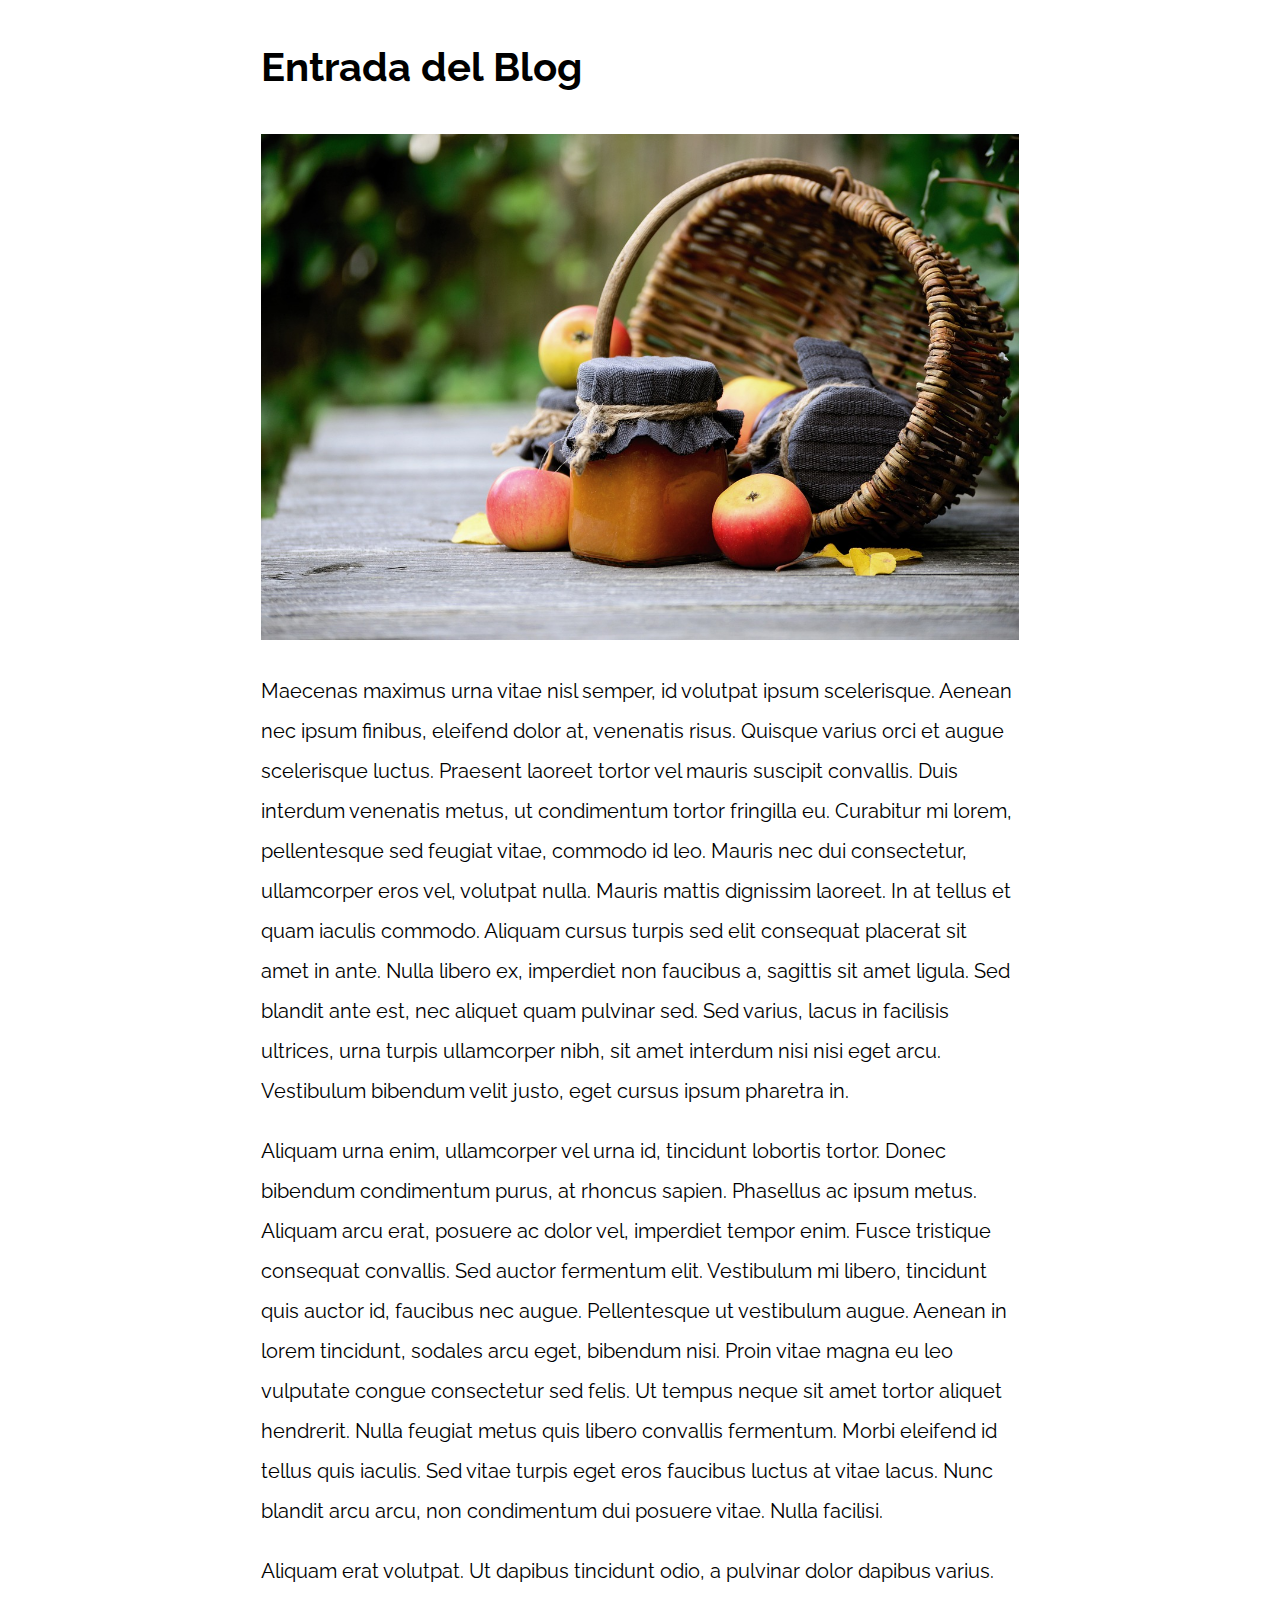
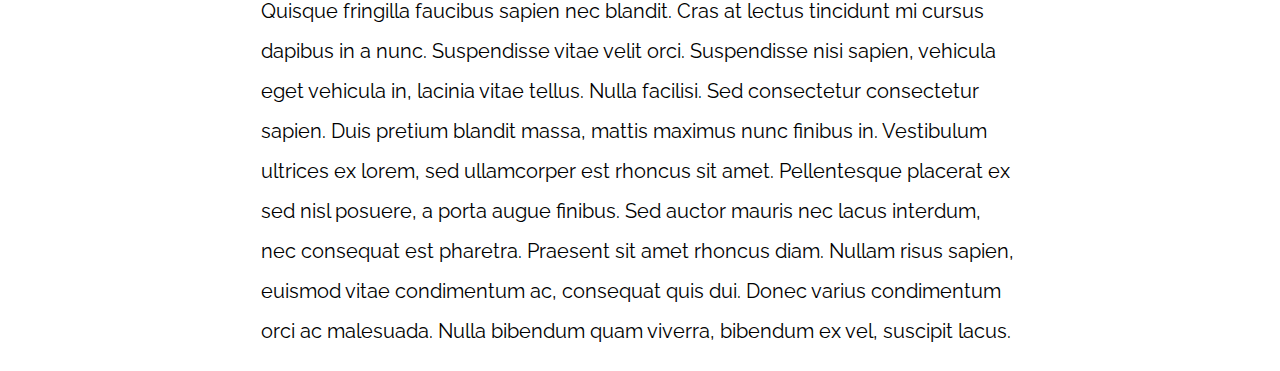
<file: PatronesRWD/13-mostly_fluid/index.html>
<!DOCTYPE html>
<html>

<head>
    <meta charset="utf-8">
    <title>Patrones Responsive Web Design</title>
    <link rel="stylesheet" href="https://necolas.github.io/normalize.css/8.0.1/normalize.css">
    <link href="https://fonts.googleapis.com/css?family=Raleway:400,700,900" rel="stylesheet">
    <link rel="stylesheet" href="css/styles.css">
    <meta name="viewport" content="width=device-width, initial-scale=1">
</head>

<body>

    <div class="contenedor">
        <article class="entrada-blog">
            <h1>Entrada del Blog</h1>
            <img src="img/imagen1.jpg">

            <p>Maecenas maximus urna vitae nisl semper, id volutpat ipsum scelerisque. Aenean nec ipsum finibus, eleifend dolor at, venenatis risus. Quisque varius orci et augue scelerisque luctus. Praesent laoreet tortor vel mauris suscipit convallis. Duis
                interdum venenatis metus, ut condimentum tortor fringilla eu. Curabitur mi lorem, pellentesque sed feugiat vitae, commodo id leo. Mauris nec dui consectetur, ullamcorper eros vel, volutpat nulla. Mauris mattis dignissim laoreet. In at
                tellus et quam iaculis commodo. Aliquam cursus turpis sed elit consequat placerat sit amet in ante. Nulla libero ex, imperdiet non faucibus a, sagittis sit amet ligula. Sed blandit ante est, nec aliquet quam pulvinar sed. Sed varius, lacus
                in facilisis ultrices, urna turpis ullamcorper nibh, sit amet interdum nisi nisi eget arcu. Vestibulum bibendum velit justo, eget cursus ipsum pharetra in.</p>

            <p>Aliquam urna enim, ullamcorper vel urna id, tincidunt lobortis tortor. Donec bibendum condimentum purus, at rhoncus sapien. Phasellus ac ipsum metus. Aliquam arcu erat, posuere ac dolor vel, imperdiet tempor enim. Fusce tristique consequat
                convallis. Sed auctor fermentum elit. Vestibulum mi libero, tincidunt quis auctor id, faucibus nec augue. Pellentesque ut vestibulum augue. Aenean in lorem tincidunt, sodales arcu eget, bibendum nisi. Proin vitae magna eu leo vulputate
                congue consectetur sed felis. Ut tempus neque sit amet tortor aliquet hendrerit. Nulla feugiat metus quis libero convallis fermentum. Morbi eleifend id tellus quis iaculis. Sed vitae turpis eget eros faucibus luctus at vitae lacus. Nunc
                blandit arcu arcu, non condimentum dui posuere vitae. Nulla facilisi.</p>

            <p>Aliquam erat volutpat. Ut dapibus tincidunt odio, a pulvinar dolor dapibus varius. Quisque fringilla faucibus sapien nec blandit. Cras at lectus tincidunt mi cursus dapibus in a nunc. Suspendisse vitae velit orci. Suspendisse nisi sapien,
                vehicula eget vehicula in, lacinia vitae tellus. Nulla facilisi. Sed consectetur consectetur sapien. Duis pretium blandit massa, mattis maximus nunc finibus in. Vestibulum ultrices ex lorem, sed ullamcorper est rhoncus sit amet. Pellentesque
                placerat ex sed nisl posuere, a porta augue finibus. Sed auctor mauris nec lacus interdum, nec consequat est pharetra. Praesent sit amet rhoncus diam. Nullam risus sapien, euismod vitae condimentum ac, consequat quis dui. Donec varius
                condimentum orci ac malesuada. Nulla bibendum quam viverra, bibendum ex vel, suscipit lacus.</p>
        </article>

    </div>

</body>

</html>
</file>
<file: PatronesRWD/01-2columnas_iguales_css_grid/css/styles.css>
html {
    box-sizing: border-box;
    font-size: 62.5%;
}

*,
*:before,
*:after {
    box-sizing: inherit;
}

body {
    font-family: 'Raleway', sans-serif;
    font-size: 1.6rem;
}

img {
    max-width: 100%;
}

h1 {
    font-size: 4rem;
}

.contenedor {
    max-width: 1200px;
    width: 95%;
    margin: 0 auto;
}

.entrada-blog a {
    display: inline-block;
    background-color: #2196F3;
    color: white;
    padding: 10px 20px;
    text-decoration: none;
    font-weight: bold;
    text-transform: uppercase;
}

/** CODIGO AQUI **/
@media (min-width: 768px) {
    .dos-columnas {
        display: grid;
        grid-template-columns: repeat(2, 1fr);
        column-gap: 2rem;
    }
}
</file>
<file: PatronesRWD/02-2columnas_iguales_flexbox/css/styles.css>
html {
    box-sizing: border-box;
    font-size: 62.5%;
}

*,
*:before,
*:after {
    box-sizing: inherit;
}

body {
    font-family: 'Raleway', sans-serif;
    font-size: 1.6rem;
}

img {
    max-width: 100%;
}

h1 {
    font-size: 4rem;
}

.contenedor {
    max-width: 1200px;
    width: 95%;
    margin: 0 auto;
}

.entrada-blog a {
    display: inline-block;
    background-color: #2196F3;
    color: white;
    padding: 10px 20px;
    text-decoration: none;
    font-weight: bold;
    text-transform: uppercase;
}

/** CODIGO AQUI **/

@media (min-width: 768px) {
    .dos-columnas {
        display: flex;
        justify-content: space-between;
        /* gap: 2rem; ésta es la nueva forma más sencilla, pero no está tan soportada */ 
    }
     .entrada-blog {
        flex: 0 0 calc( 50% - 1rem) /* factor de crecimiento, factor de reducción y tamaño base */
     }
}
</file>
<file: PatronesRWD/03-3columnas_iguales_css_grid/css/styles.css>
html {
    box-sizing: border-box;
    font-size: 62.5%;
}

*,
*:before,
*:after {
    box-sizing: inherit;
}

body {
    font-family: 'Raleway', sans-serif;
    font-size: 1.6rem;
}

img {
    max-width: 100%;
}

h1 {
    font-size: 4rem;
}

.contenedor {
    max-width: 1200px;
    width: 95%;
    margin: 0 auto;
}

.entrada-blog a {
    display: inline-block;
    background-color: #2196F3;
    color: white;
    padding: 10px 20px;
    text-decoration: none;
    font-weight: bold;
    text-transform: uppercase;
}

/** CODIGO AQUI **/

@media (min-width: 768px) {
    .tres-columnas {
        display: grid;
        grid-template-columns: repeat(3, 1fr);
        column-gap: 2rem;
    }
}
</file>
<file: PatronesRWD/04-3columnas_iguales_flexbox/css/styles.css>
html {
    box-sizing: border-box;
    font-size: 62.5%;
}

*,
*:before,
*:after {
    box-sizing: inherit;
}

body {
    font-family: 'Raleway', sans-serif;
    font-size: 1.6rem;
}

img {
    max-width: 100%;
}

h1 {
    font-size: 4rem;
}

.contenedor {
    max-width: 1200px;
    width: 95%;
    margin: 0 auto;
}

.entrada-blog a {
    display: inline-block;
    background-color: #2196F3;
    color: white;
    padding: 10px 20px;
    text-decoration: none;
    font-weight: bold;
    text-transform: uppercase;
}

/** CODIGO AQUI **/

@media (min-width: 768px) {
    .tres-columnas {
        display: flex;
        gap: 2rem;
    }  
}
</file>
<file: PatronesRWD/05-3columnas_css_grid/css/styles.css>
html {
    box-sizing: border-box;
    font-size: 62.5%;
}

*,
*:before,
*:after {
    box-sizing: inherit;
}

body {
    font-family: 'Raleway', sans-serif;
    font-size: 1.6rem;
    line-height: 2;
}

img {
    max-width: 100%;
}

h1 {
    font-size: 4rem;
}

h2 {
    font-size: 3.2rem;
}

.contenedor {
    max-width: 1200px;
    width: 95%;
    margin: 0 auto;
}

p {
    font-size: 2rem;
}

.entrada-blog a {
    display: inline-block;
    background-color: #2196F3;
    color: white;
    padding: 10px 20px;
    text-decoration: none;
    font-weight: bold;
    text-transform: uppercase;
}


/** CODIGO AQUI **/
@media (min-width: 768px) {
    .contenedor-grid {
        display: grid;
        grid-template-areas: "izquierda contenido derecha"; /* Mapeo de la estructura */
        grid-template-columns: 1fr 3fr 1fr;
        grid-auto-flow: column; /* el flujo del contenido se posicionará en columnas automáticamente */ 
        column-gap: 2rem;
    }

    .contenido-principal {
        grid-area: contenido;
    }

    .sidebar-1 {
        grid-area: izquierda;
    }
}
</file>
<file: PatronesRWD/06-3columnas_flexbox/css/styles.css>
html {
    box-sizing: border-box;
    font-size: 62.5%;
}

*,
*:before,
*:after {
    box-sizing: inherit;
}

body {
    font-family: 'Raleway', sans-serif;
    font-size: 1.6rem;
    line-height: 2;
}

img {
    max-width: 100%;
}

h1 {
    font-size: 4rem;
}

h2 {
    font-size: 3.2rem;
}

p {
    font-size: 2rem;
}

.contenedor {
    max-width: 1200px;
    width: 95%;
    margin: 0 auto;
}

.entrada-blog a {
    display: inline-block;
    background-color: #2196F3;
    color: white;
    padding: 10px 20px;
    text-decoration: none;
    font-weight: bold;
    text-transform: uppercase;
}

/** CODIGO AQUI **/

@media (min-width: 768px) {
    .contenedor-flex {
        display: flex;
    }

    .contenido-principal {
        flex-basis: calc(60% - 1rem); /* Indica el tamaño */
    }

    .sidebar {
        flex-basis: calc(20% - 1rem);
    }
    .sidebar-1 {
        order: -1; /* Cambia su ubicación */
    }
}
</file>
<file: PatronesRWD/07-column_drop_css_grid/css/styles.css>
html {
    box-sizing: border-box;
    font-size: 62.5%;
}

*,
*:before,
*:after {
    box-sizing: inherit;
}

body {
    font-family: 'Raleway', sans-serif;
    font-size: 1.6rem;
    line-height: 2;
}

img {
    max-width: 100%;
}

h1 {
    font-size: 4rem;
}

h2 {
    font-size: 3.2rem;
}

p {
    font-size: 2rem;
}

.contenedor {
    max-width: 1200px;
    width: 95%;
    margin: 0 auto;
}

.entrada-blog a {
    display: inline-block;
    background-color: #2196F3;
    color: white;
    padding: 10px 20px;
    text-decoration: none;
    font-weight: bold;
    text-transform: uppercase;
}



/** CODIGO AQUI **/
/* Para una pantalla mediana 2 columnas y una segunda fila extendida */
@media (min-width: 480px) {
    .column-drop-css {
        display: grid;
        grid-template-columns: repeat(2, 1fr);
        gap: 2rem;
    }
    .segunda {
        grid-column: 1 / 3;
    }
}
/* Para una pantalla más grande 3 columnas */
@media (min-width: 768px) {
    .column-drop-css{
        grid-template-columns: repeat(3, 1fr);
    }
    .segunda {
        grid-column: 3 / 4;
    }
}
</file>
<file: PatronesRWD/08-column_drop_flexbox/css/styles.css>
html {
    box-sizing: border-box;
    font-size: 62.5%;
}

*,
*:before,
*:after {
    box-sizing: inherit;
}

body {
    font-family: 'Raleway', sans-serif;
    font-size: 1.6rem;
    line-height: 2;
}

img {
    max-width: 100%;
}

h1 {
    font-size: 4rem;
}

h2 {
    font-size: 3.2rem;
}

p {
    font-size: 2rem;
}

.contenedor {
    max-width: 1200px;
    width: 95%;
    margin: 0 auto;
}

.entrada-blog a {
    display: inline-block;
    background-color: #2196F3;
    color: white;
    padding: 10px 20px;
    text-decoration: none;
    font-weight: bold;
    text-transform: uppercase;
}

/** CODIGO AQUI **/
@media (min-width: 480px) {
    .column-drop-flex {
        display: flex;
        justify-content: space-between;
        flex-wrap: wrap; /* les indica a los elementos que se distribuyan en los espacios disponibles, por default sólo lo hacen de izq a der. */
    }
    .contenido-principal, 
    .primera {
        flex-basis: calc(50% - 1rem); /*dps columnas iguales con espacio de 1 rem*/
    }
}
@media (min-width: 768px) {
    .contenido-principal,
    .primera,
    .segunda {
        flex: 0 0 calc(33.3% - 2rem); /* 3 columnas iguales con espacios de 1rem */
    }
}
</file>
<file: PatronesRWD/09-con_sidebar_css_grid/css/styles.css>
html {
    box-sizing: border-box;
    font-size: 62.5%;
}

*,
*:before,
*:after {
    box-sizing: inherit;
}

body {
    font-family: 'Raleway', sans-serif;
    font-size: 1.6rem;
    line-height: 2;
}

img {
    max-width: 100%;
}

h1 {
    font-size: 4rem;
}

h2 {
    font-size: 3.2rem;
}

p {
    font-size: 2rem;
}

.contenedor {
    max-width: 1200px;
    width: 95%;
    margin: 0 auto;
}

.entrada-blog a {
    display: inline-block;
    background-color: #2196F3;
    color: white;
    padding: 10px 20px;
    text-decoration: none;
    font-weight: bold;
    text-transform: uppercase;
}

/** CODIGO AQUI **/
@media (min-width: 768px) {
    .con-sidebar {
        display: grid;
        grid-template-columns: 3fr 1fr;
        column-gap: 4rem;
        grid-auto-flow: column; /* Acomodar el contenido en columnas */
    }
    aside {
        grid-column: 2 / 3;

    }
}
</file>
<file: PatronesRWD/11-layout_shifter_css_grid/css/styles.css>
html {
    box-sizing: border-box;
    font-size: 62.5%;
}

*,
*:before,
*:after {
    box-sizing: inherit;
}

body {
    font-family: 'Raleway', sans-serif;
    font-size: 1.6rem;
    line-height: 2;
}

img {
    max-width: 100%;
}

h1 {
    font-size: 4rem;
}

h2 {
    font-size: 3.2rem;
}

p {
    font-size: 2rem;
}

.contenedor {
    max-width: 1200px;
    width: 95%;
    margin: 0 auto;
}

.entrada-blog a {
    display: inline-block;
    background-color: #2196F3;
    color: white;
    padding: 10px 20px;
    text-decoration: none;
    font-weight: bold;
    text-transform: uppercase;
}


/** CODIGO AQUI **/
@media (min-width: 768px) {
    .layout-shifter {
        display: grid;
        grid-template-areas: "contenido"
                             "inferior";
    }
    .sidebar {
        grid-area: inferior;
    }
    .contenido-principal {
        grid-area: contenido;
        display: grid;
        grid-template-areas: "entrada1 entrada 2";
        grid-template-columns: repeat(2, 1fr);
        column-gap: 3rem;
    }
}
@media (min-width: 992px) {
    .layout-shifter {
        grid-template-areas: "contenido sidebar";
        column-gap: 2rem;
    }
    .sidebar {
        grid-area: sidebar;
    }
    .contenido-principal {
        grid-area: contenido;
        grid-template-areas: "entrada1"
                             "entrada2";
        grid-template-columns: unset; 
    }
}
</file>
<file: PatronesRWD/13-mostly_fluid/css/styles.css>
html {
    box-sizing: border-box;
    font-size: 62.5%;
}

*,
*:before,
*:after {
    box-sizing: inherit;
}

body {
    font-family: 'Raleway', sans-serif;
    font-size: 1.6rem;
    line-height: 2;
}
h1 {
    font-size: 4rem;
}

h2 {
    font-size: 3.2rem;
}

p {
    font-size: 2rem;
}

.entrada-blog a {
    display: inline-block;
    background-color: #2196F3;
    color: white;
    padding: 10px 20px;
    text-decoration: none;
    font-weight: bold;
    text-transform: uppercase;
}

/** CODIGO AQUI **/

.contenedor {
    max-width: 120rem; /*Se cambiará su tamaño sin exceder el máximo */
    width: 95%; /*El contenido ocupará siempre el 95% sea pantalla grande o pequeña */
    margin: 0 auto;
}
@media (min-width: 768px) {
    .contenedor {
        width: 80%;
    }
}
@media (min-width: 992px) {
    .contenedor {
        width: 60%;
    }
}
img {
    max-width: 100%; /*La imagen cambiará su tamaño según la pantalla, pero no se agrandará a un tamaño excesivo*/
}
</file>
